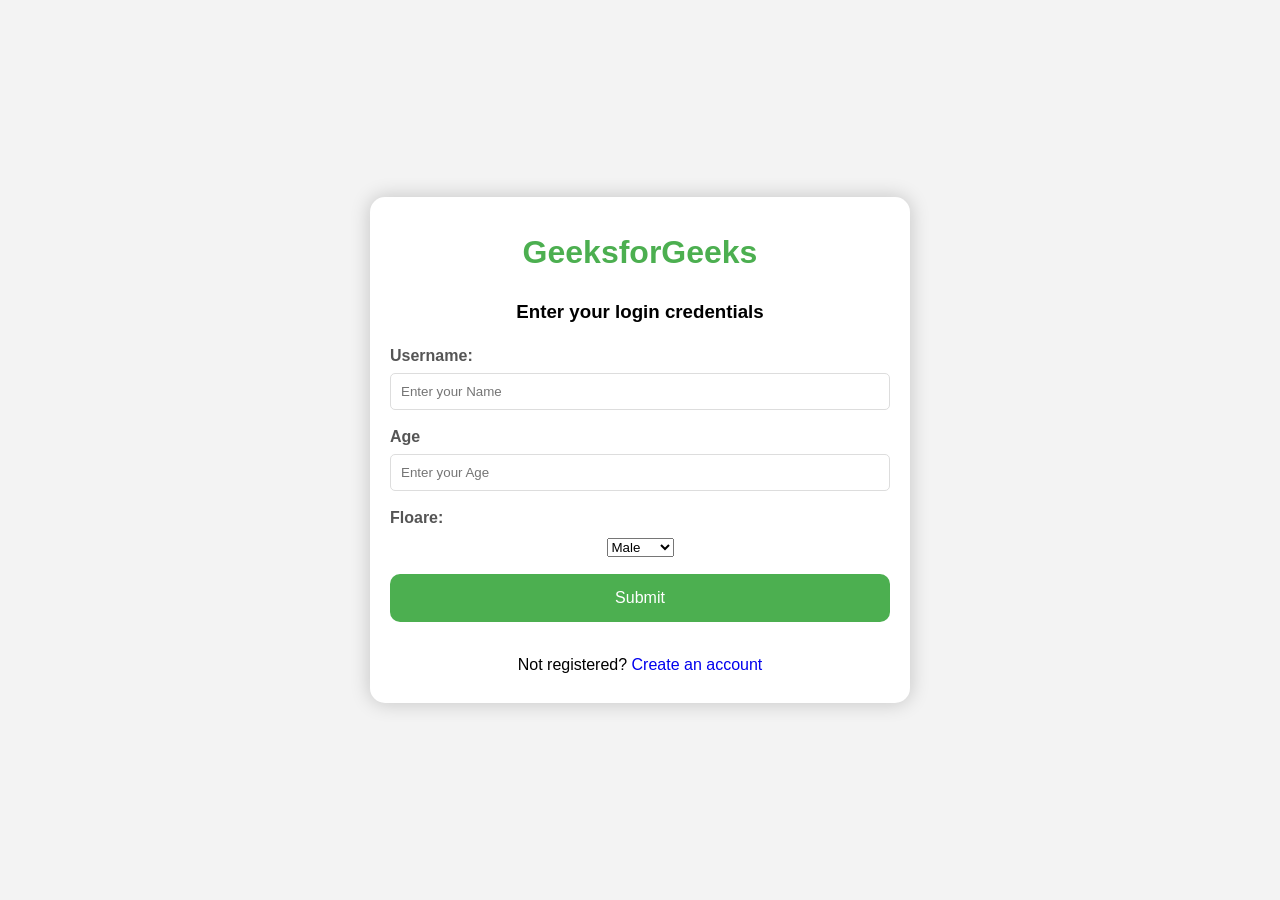
<file: src/main/webapp/html/age_form.html>
<!DOCTYPE html>
<html lang="en">
<head>
    <meta charset="UTF-8">
    <title>Age Form</title>
    <link rel="stylesheet" href="../css/oldStyle.css" type="text/css">
</head>

<body>

<div class="main">
    <h1>GeeksforGeeks</h1>
    <h3>Enter your login credentials</h3>
    <!--    POST - Secure way to send credentials to the server (Back end) -->
    <form action="age" method="post">

        <label for="name">
            Username:
        </label>
        <input type="text"
               id="name"
               name="name"
               placeholder="Enter your Name">

        <label for="ages">
            Age
        </label>
        <input type="number"
               id="ages"
               name="ages"
               placeholder="Enter your Age" required>

        <label for="floare">
            Floare:
        </label>
        <select id="floare"
                name="floare">
            <option value="M">Male</option>
            <option value="F">Famale</option>
        </select>

        <div class="wrap">
            <button type="submit">
                Submit
            </button>
        </div>
    </form>
    <p>Not registered?
        <a href="#"
           style="text-decoration: none;">
            Create an account
        </a>
    </p>
</div>

<style>
    body {
        display: flex;
        align-items: center;
        justify-content: center;
        font-family: sans-serif;
        line-height: 1.5;
        min-height: 100vh;
        background: #f3f3f3;
        flex-direction: column;
        margin: 0;
    }

    .main {
        background-color: #fff;
        border-radius: 15px;
        box-shadow: 0 0 20px rgba(0, 0, 0, 0.2);
        padding: 10px 20px;
        transition: transform 0.2s;
        width: 500px;
        text-align: center;
    }

    h1 {
        color: #4CAF50;
    }

    label {
        display: block;
        width: 100%;
        margin-top: 10px;
        margin-bottom: 5px;
        text-align: left;
        color: #555;
        font-weight: bold;
    }


    input {
        display: block;
        width: 100%;
        margin-bottom: 15px;
        padding: 10px;
        box-sizing: border-box;
        border: 1px solid #ddd;
        border-radius: 5px;
    }

    button {
        padding: 15px;
        border-radius: 10px;
        margin-top: 15px;
        margin-bottom: 15px;
        border: none;
        color: white;
        cursor: pointer;
        background-color: #4CAF50;
        width: 100%;
        font-size: 16px;
    }

    .wrap {
        display: flex;
        justify-content: center;
        align-items: center;
    }
</style>

</body>

</html>
</file>
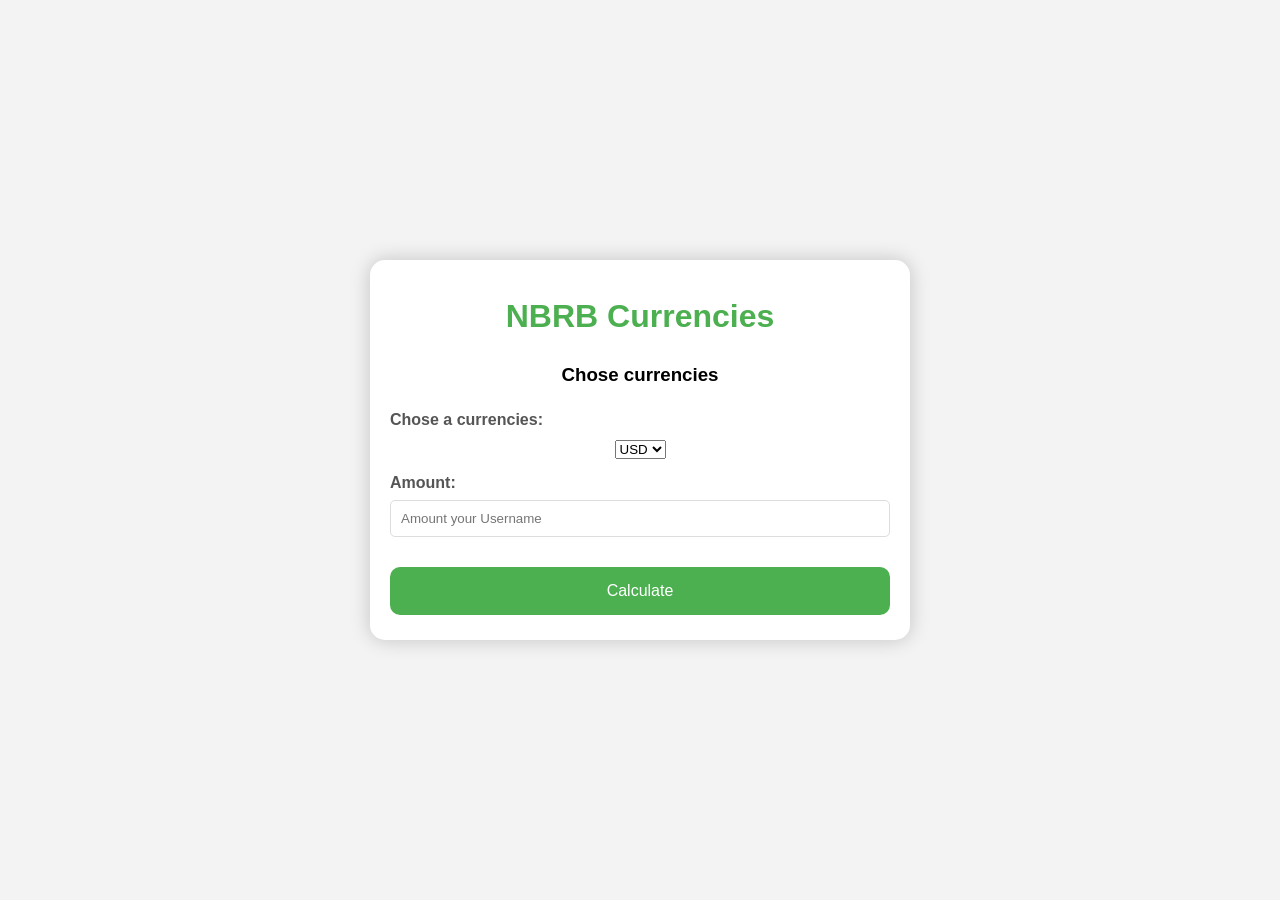
<file: src/main/webapp/html/currencies_request.html>
<!DOCTYPE html>
<html>

<head>
    <title>Currencies</title>
    <link rel="stylesheet" href="../css/oldStyle.css" type="text/css">
</head>

<body>

<div class="main">
    <h1>NBRB Currencies</h1>
    <h3>Chose currencies</h3>
    <!--    POST - Secure way to send credentials to the server (Back end) -->
    <form action="ex-rate" method="get" id="currencies">

        <label for="currenciesselect">Chose a currencies:</label>
        <select id="currenciesselect" name="cod" form="currencies" required>
            <option value="840">USD</option>
            <option value="978">EUR</option>
            <option value="643">RUB</option>
        </select>

        <label for="amount">
            Amount:
        </label>
        <input type="number"
               id="amount"
               name="amount"
               placeholder="Amount your Username" required>


        <div class="wrap">
            <button type="submit">
                Calculate
            </button>
        </div>
    </form>
</div>


<style>
    body {
        display: flex;
        align-items: center;
        justify-content: center;
        font-family: sans-serif;
        line-height: 1.5;
        min-height: 100vh;
        background: #f3f3f3;
        flex-direction: column;
        margin: 0;
    }

    .main {
        background-color: #fff;
        border-radius: 15px;
        box-shadow: 0 0 20px rgba(0, 0, 0, 0.2);
        padding: 10px 20px;
        transition: transform 0.2s;
        width: 500px;
        text-align: center;
    }

    h1 {
        color: #4CAF50;
    }

    label {
        display: block;
        width: 100%;
        margin-top: 10px;
        margin-bottom: 5px;
        text-align: left;
        color: #555;
        font-weight: bold;
    }


    input {
        display: block;
        width: 100%;
        margin-bottom: 15px;
        padding: 10px;
        box-sizing: border-box;
        border: 1px solid #ddd;
        border-radius: 5px;
    }

    button {
        padding: 15px;
        border-radius: 10px;
        margin-top: 15px;
        margin-bottom: 15px;
        border: none;
        color: white;
        cursor: pointer;
        background-color: #4CAF50;
        width: 100%;
        font-size: 16px;
    }

    .wrap {
        display: flex;
        justify-content: center;
        align-items: center;
    }
</style>

</body>

</html>
</file>
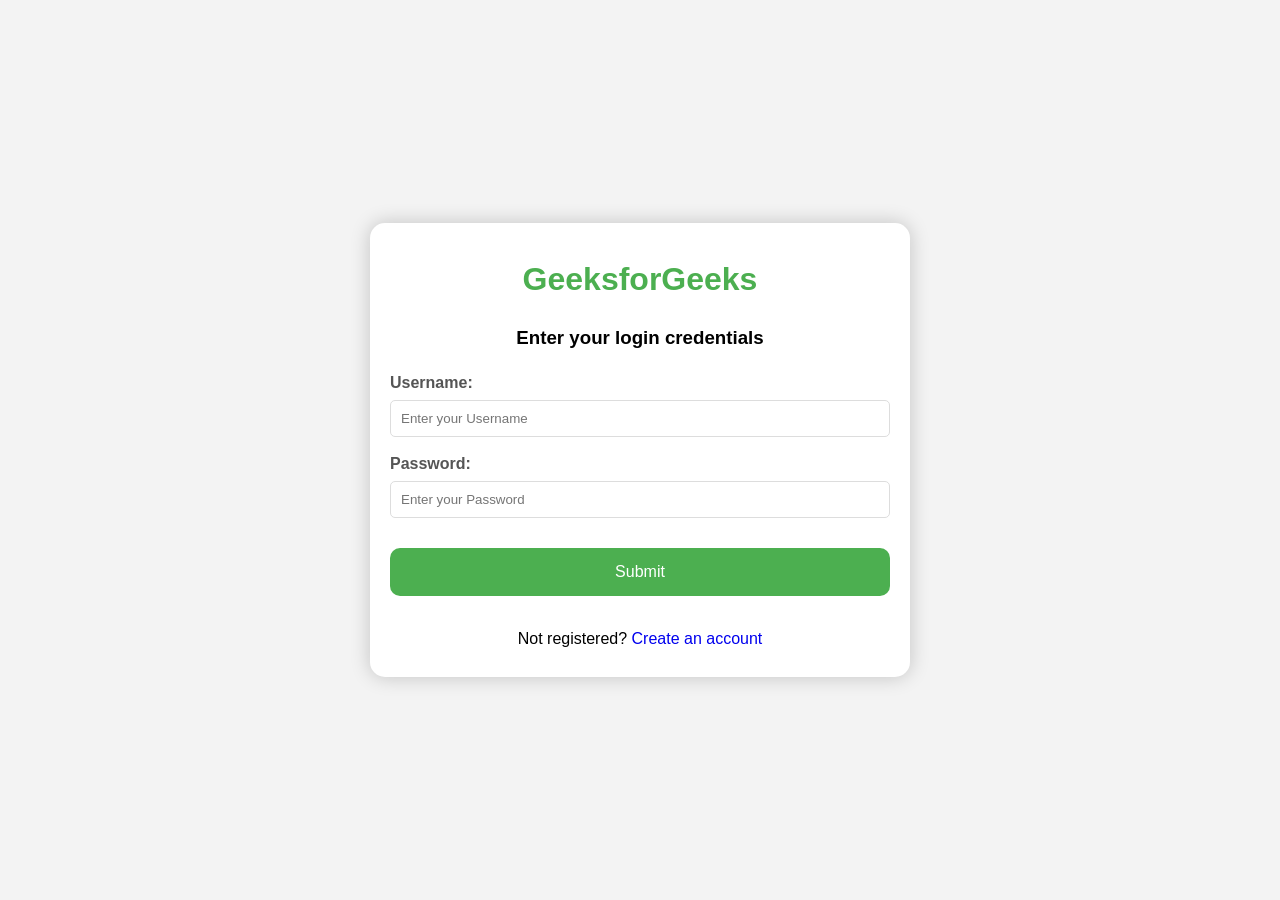
<file: src/main/webapp/html/login.html>
<!DOCTYPE html>
<html>

<head>
    <title>Login Form</title>
    <link rel="stylesheet" href="../css/oldStyle.css" type="text/css">
</head>

<body>

<div class="main">
    <h1>GeeksforGeeks</h1>
    <h3>Enter your login credentials</h3>
    <!--    POST - Secure way to send credentials to the server (Back end) -->
    <form action="login" method="post">

        <label for="first">
            Username:
        </label>
        <input type="text"
               id="first"
               name="first"
               placeholder="Enter your Username" required>

        <label for="password">
            Password:
        </label>
        <input type="password"
               id="password"
               name="password"
               placeholder="Enter your Password" required>

        <div class="wrap">
            <button type="submit">
                Submit
            </button>
        </div>
    </form>
    <p>Not registered?
        <a href="#"
           style="text-decoration: none;">
            Create an account
        </a>
    </p>
</div>

<style>
    body {
        display: flex;
        align-items: center;
        justify-content: center;
        font-family: sans-serif;
        line-height: 1.5;
        min-height: 100vh;
        background: #f3f3f3;
        flex-direction: column;
        margin: 0;
    }

    .main {
        background-color: #fff;
        border-radius: 15px;
        box-shadow: 0 0 20px rgba(0, 0, 0, 0.2);
        padding: 10px 20px;
        transition: transform 0.2s;
        width: 500px;
        text-align: center;
    }

    h1 {
        color: #4CAF50;
    }

    label {
        display: block;
        width: 100%;
        margin-top: 10px;
        margin-bottom: 5px;
        text-align: left;
        color: #555;
        font-weight: bold;
    }


    input {
        display: block;
        width: 100%;
        margin-bottom: 15px;
        padding: 10px;
        box-sizing: border-box;
        border: 1px solid #ddd;
        border-radius: 5px;
    }

    button {
        padding: 15px;
        border-radius: 10px;
        margin-top: 15px;
        margin-bottom: 15px;
        border: none;
        color: white;
        cursor: pointer;
        background-color: #4CAF50;
        width: 100%;
        font-size: 16px;
    }

    .wrap {
        display: flex;
        justify-content: center;
        align-items: center;
    }
</style>

</body>

</html>
</file>
<file: src/main/webapp/css/oldStyle.css>
/*oldStyle.css*/
body {
    display: flex;
    align-items: center;
    justify-content: center;
    font-family: sans-serif;
    line-height: 1.5;
    min-height: 100vh;
    background: #f3f3f3;
    flex-direction: column;
    margin: 0;
}

.main {
    background-color: #fff;
    border-radius: 15px;
    box-shadow: 0 0 20px rgba(0, 0, 0, 0.2);
    padding: 10px 20px;
    transition: transform 0.2s;
    width: 500px;
    text-align: center;
}

h1 {
    color: #4CAF50;
}

label {
    display: block;
    width: 100%;
    margin-top: 10px;
    margin-bottom: 5px;
    text-align: left;
    color: #555;
    font-weight: bold;
}


input {
    display: block;
    width: 100%;
    margin-bottom: 15px;
    padding: 10px;
    box-sizing: border-box;
    border: 1px solid #ddd;
    border-radius: 5px;
}

button {
    padding: 15px;
    border-radius: 10px;
    margin-top: 15px;
    margin-bottom: 15px;
    border: none;
    color: white;
    cursor: pointer;
    background-color: #4CAF50;
    width: 100%;
    font-size: 16px;
}

.wrap {
    display: flex;
    justify-content: center;
    align-items: center;
}
</file>
